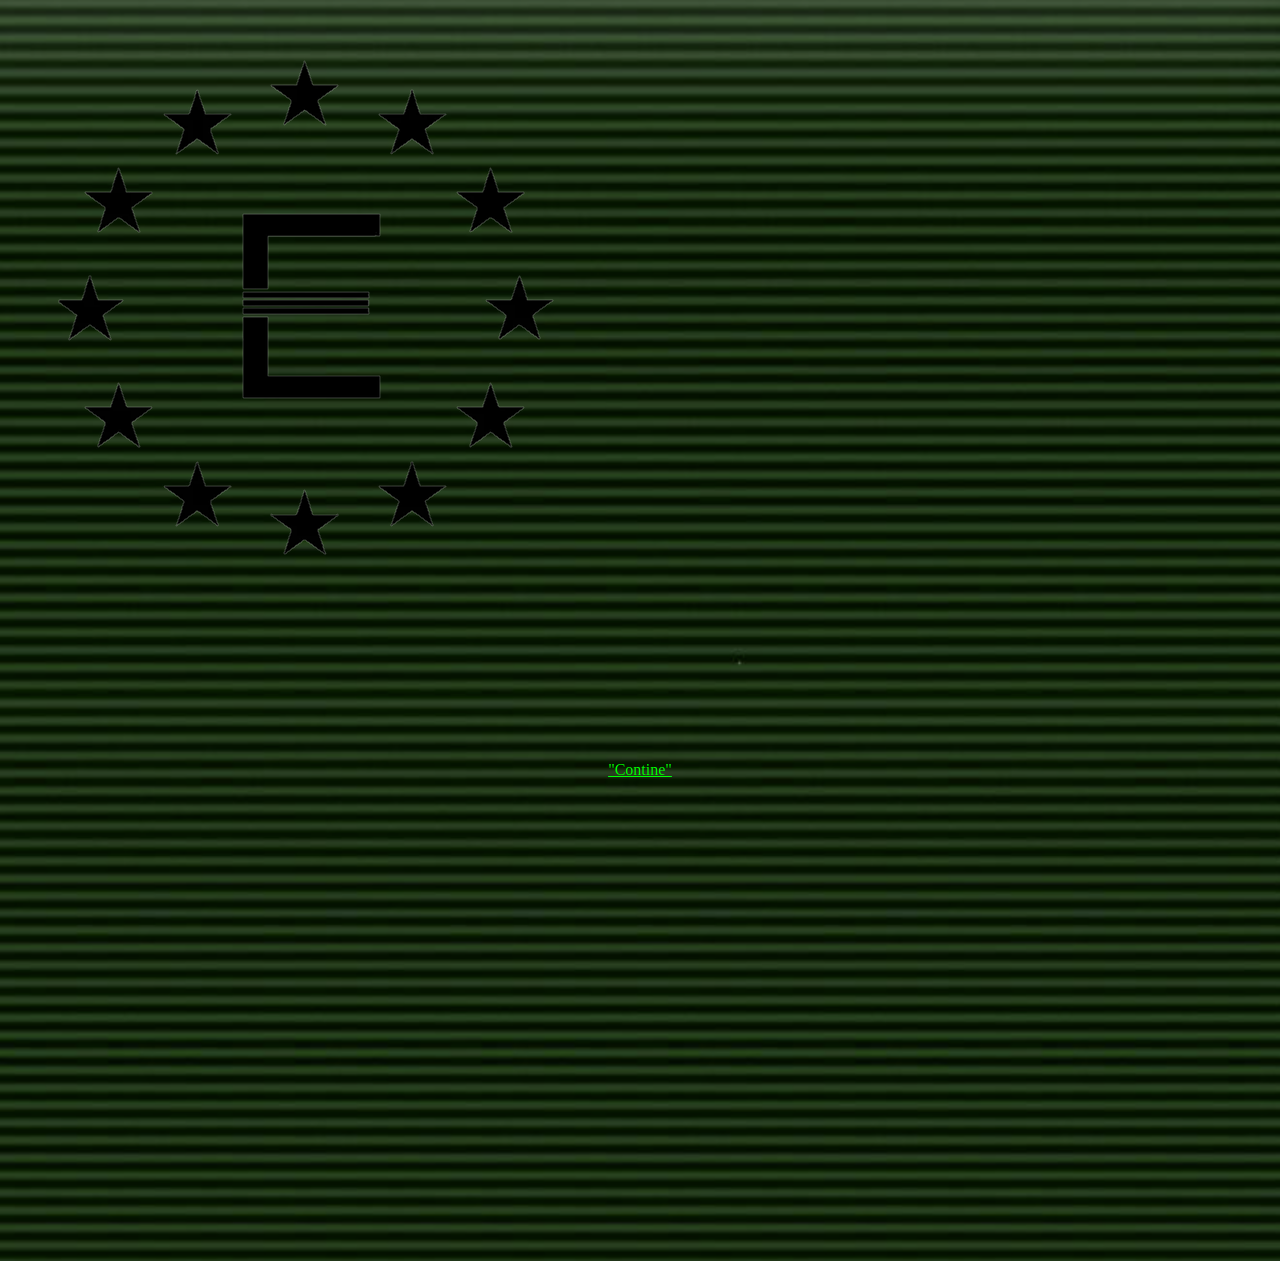
<file: index.html>
<!DOCTYPE html>
<html>
<head>
    <title> Enclave Terminal </title>

    <link rel="stylesheet" href="Style.css">

</head>
<body>
    <div class="Container">
        <div class="Pic-E">
            <img class="Picture" src="Enclave-Logo.png">
        </div>
        
        
        <div class="cont-pos"> 
            <a href="Info-sheet.html"><ins class="Text"> "Contine" </ins></a> 
        </div>
    </div>

</body>

</html>
</file>
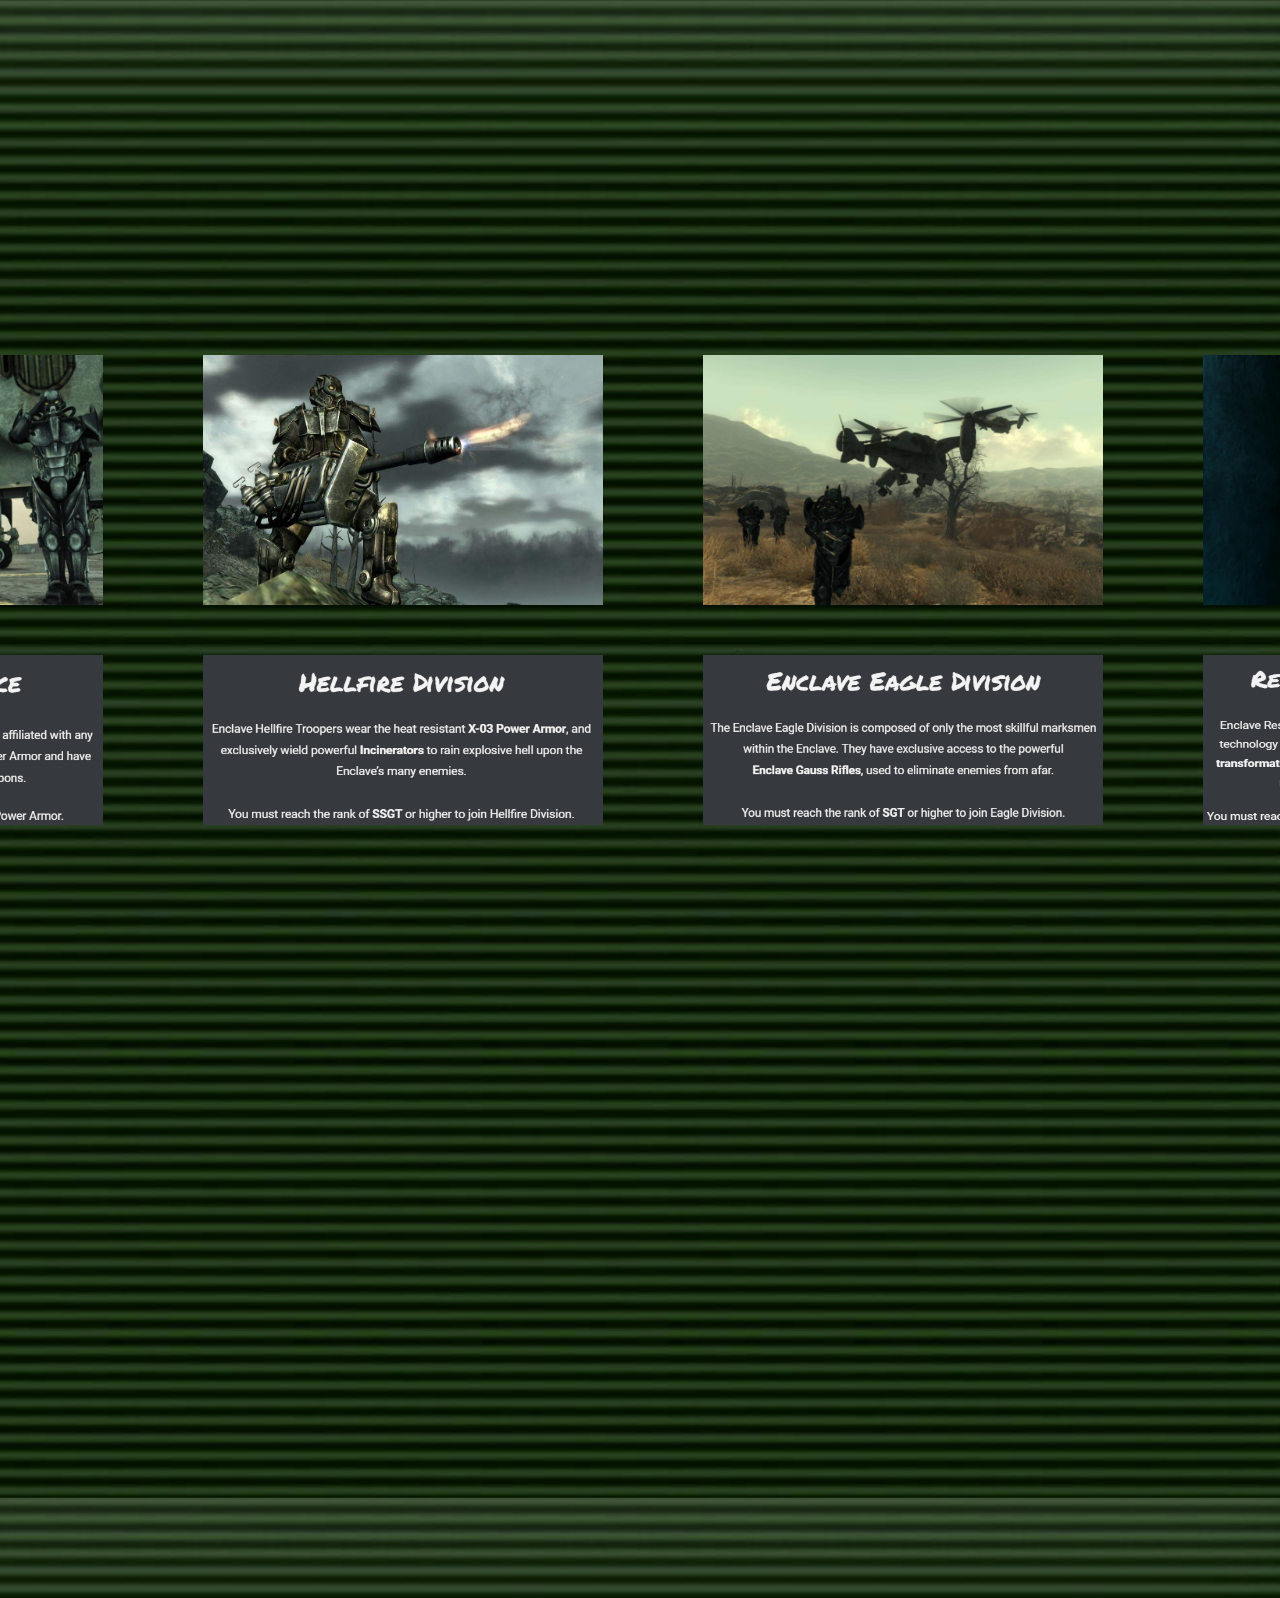
<file: Divisions.html>
<!DOCTYPE html>
<html>
</head>
<body>
    <title> Enclave Terminal </title>

    <link rel="stylesheet" href="Style.css">
</head>
<body>

    <div class="Container">
        <div class="eqgen-pos">
            
            <div class="eqcol-pos">
                <img class="DVPicture" src="MP.png">
                <img class="TDVPicture" src="MT.png">
            </div>

            <div class="eqcol-pos">
                <img class="DVPicture" src="HP.jpg">
                <img class="TDVPicture" src="HT.png">
            </div>
            
            <div class="eqcol-pos">
                <img class="DVPicture" src="EP.png">
                <img class="TDVPicture" src="ET.png">
            </div>
            
            <div class="eqcol-pos">
                <img class="DVPicture" src="RP.jpg">
                <img class="TDVPicture" src="RT.png">
            </div>

        </div>
    </div>    

</body>
</html>
</file>
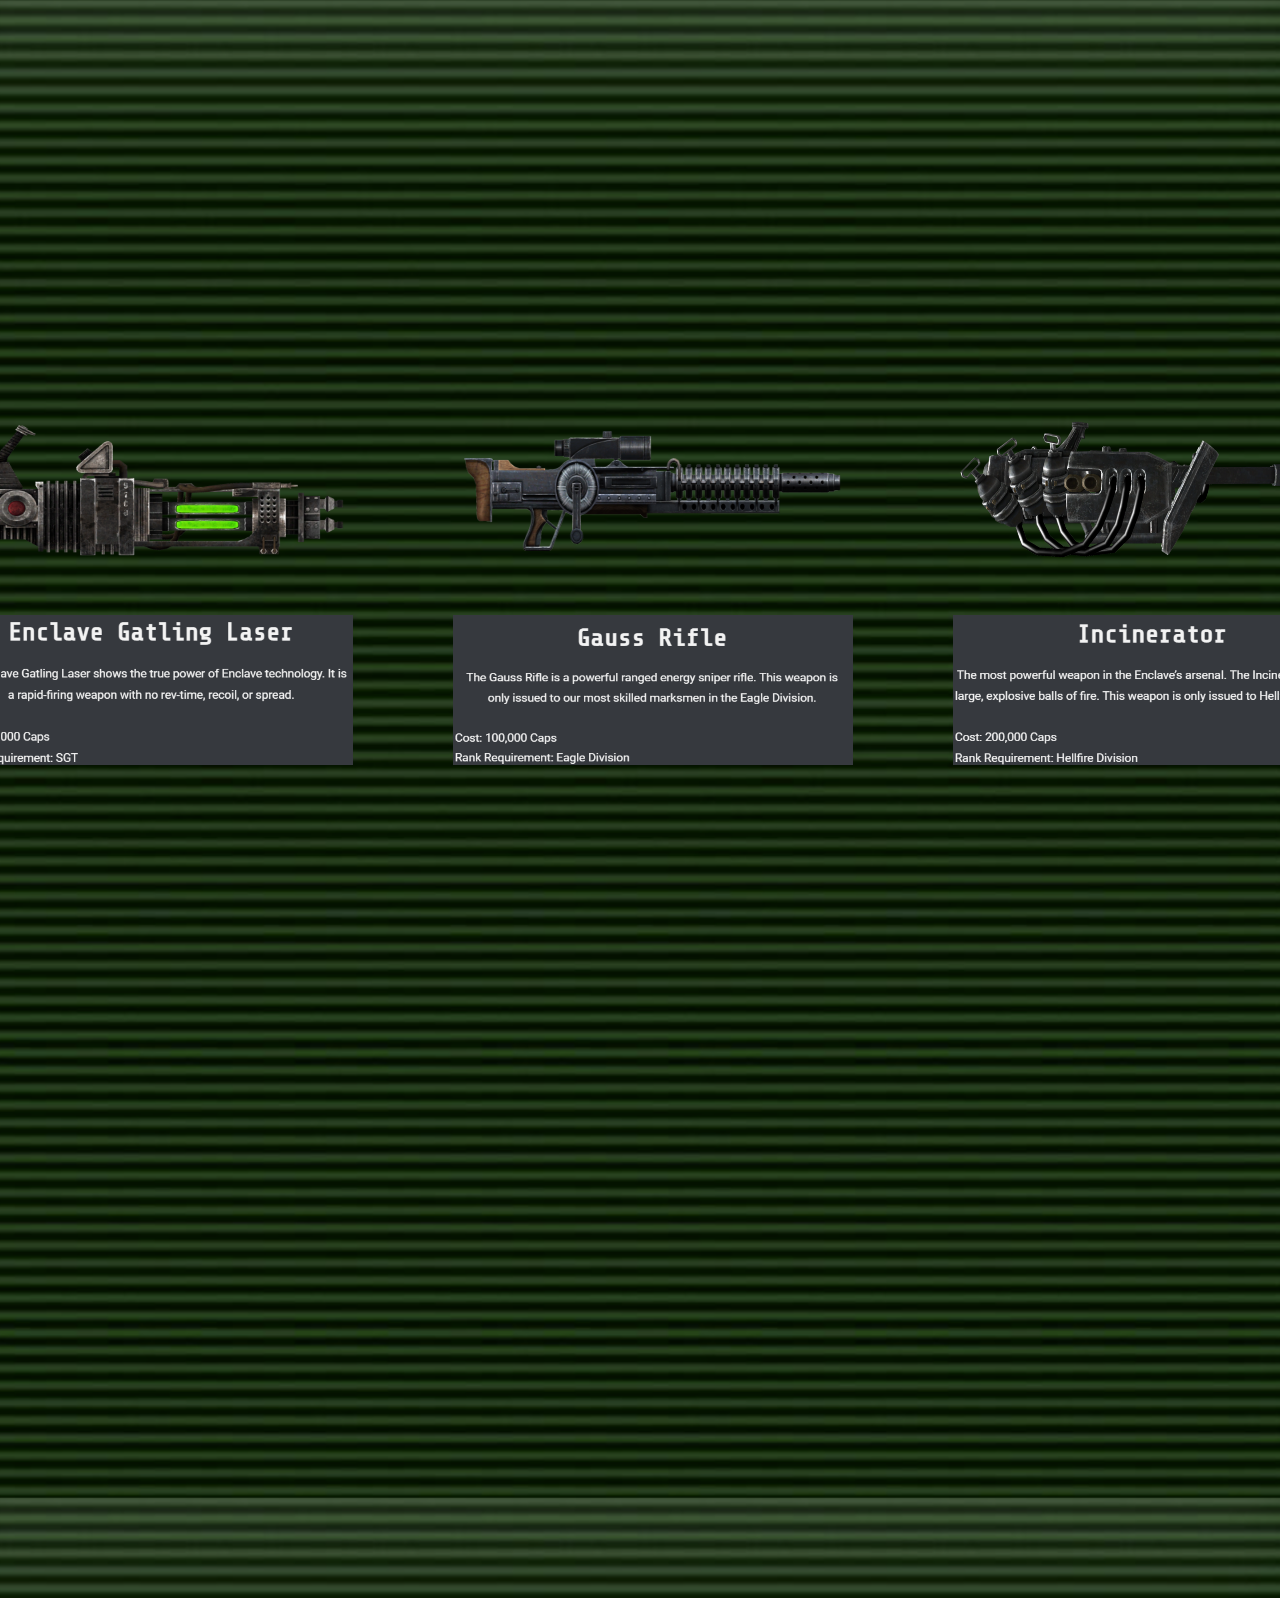
<file: equip.html>
<!DOCTYPE html>
<html>
</head>
<body>
    <title> Enclave Terminal </title>

    <link rel="stylesheet" href="Style.css">
</head>
<body>
    <div class="Container"> 
        
        <div class="eqgen-pos">
            
            <div class="eqcol-pos">
            <img class="DPicture" src="GLP.png">
            <img class="TDPicture" src="GLT.png">
            </div>

            <Div class="eqcol-pos">
                <img class="DPicture" src="GRP.png">
                <img class="TDPicture" src="GRT.png">
            </Div>

            <Div class="eqcol-pos">
                <img class="DPicture" src="INCP.png">
                <img class="TDPicture" src="INCT.png">

        </div>
    </div>
</body>
</html>
</file>
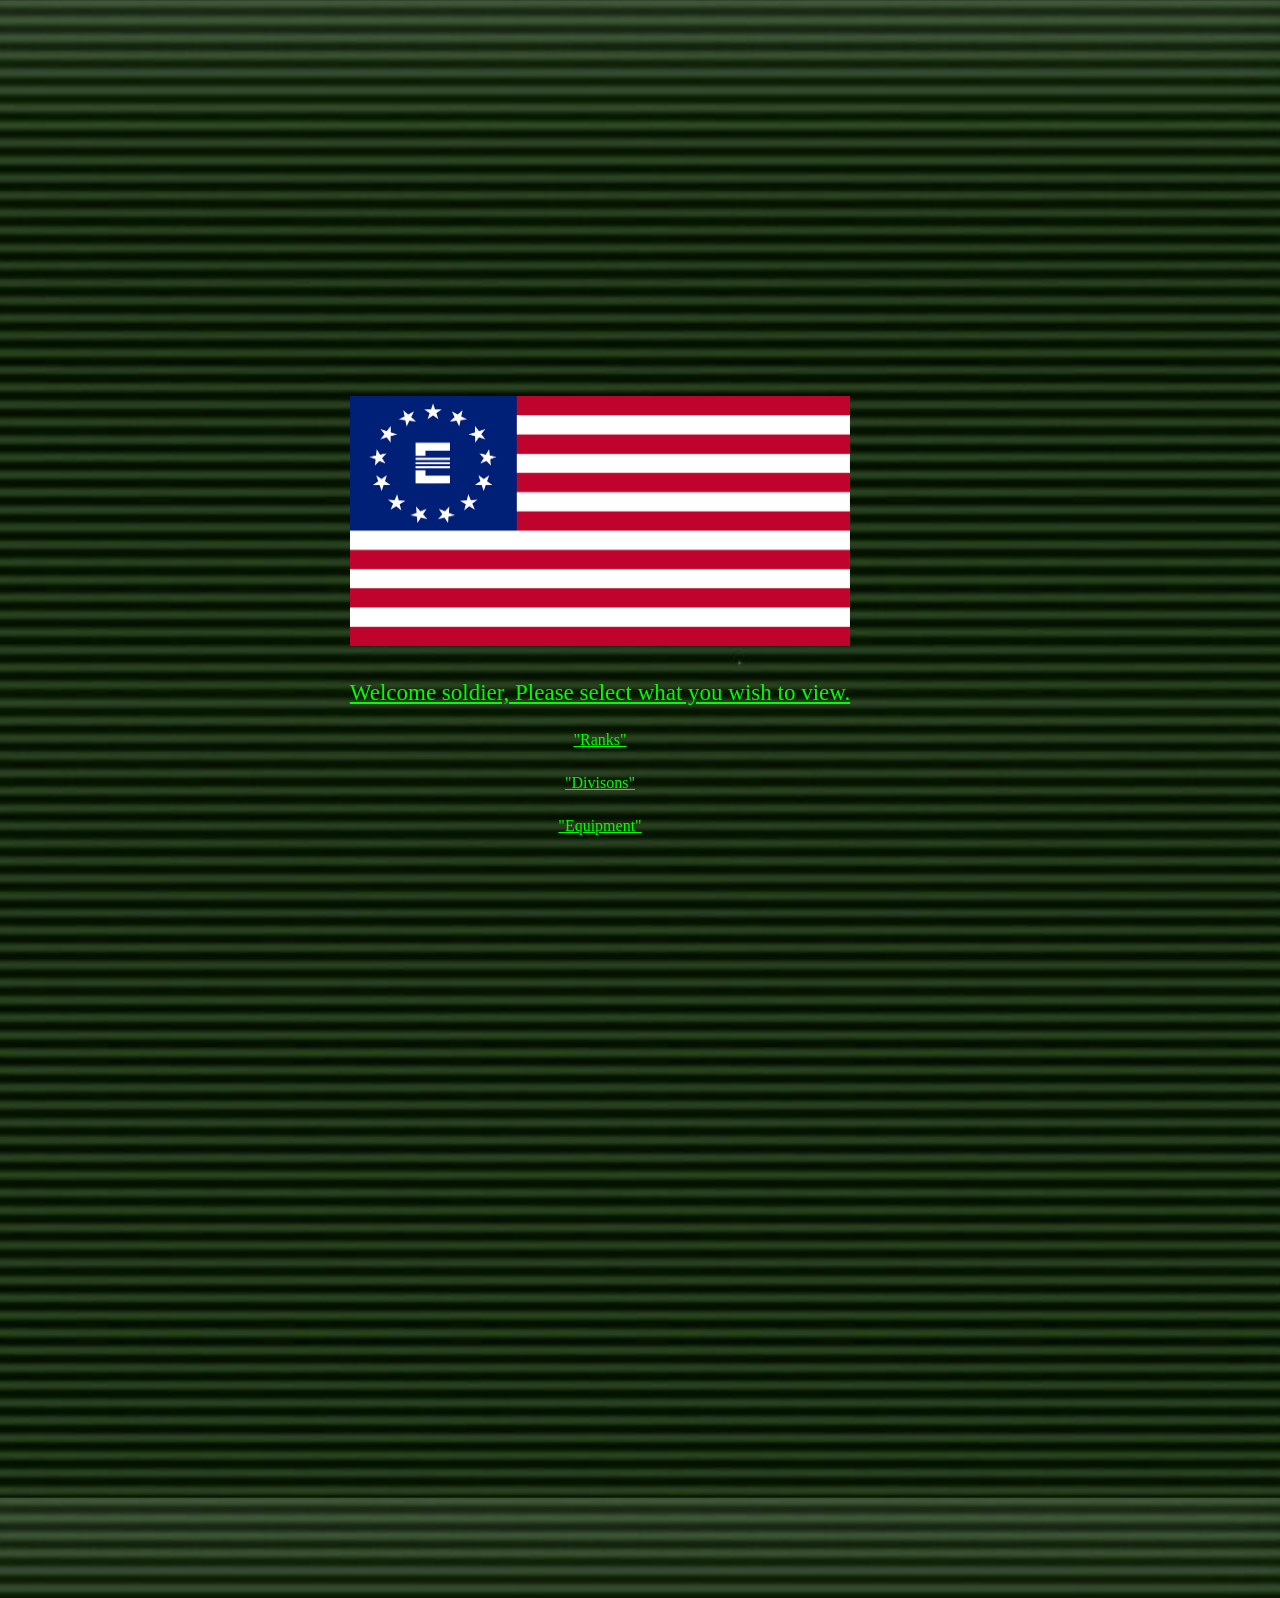
<file: Info-sheet.html>
<!DOCTYPE html>
<html>
</head>
<body>
    <title> Enclave Terminal </title>

    <link rel="stylesheet" href="Style.css">
</head>
<body>
    <div class="Container"> 
        
        <div class="gen-pos">
            <div> <img class="flag" src="The_Enclave_Flag_(Fallout).png"> </div>
            <div class="i-introsize"> <ins class="Text"> Welcome soldier, Please select what you wish to view. </ins> </div>
            <div class="i-textpos"> <a href="Ranks.html"> <ins class="Text"> "Ranks" </ins></a> </div>
            <div class="i-textpos"> <a href="Divisions.html"> <ins class="Text"> "Divisons" </ins></a> </div>
            <div class="i-textpos"> <a href="equip.html"> <ins class="Text"> "Equipment" </ins></a> </div>
        </div>
    </div>
</body>
</html>
</file>
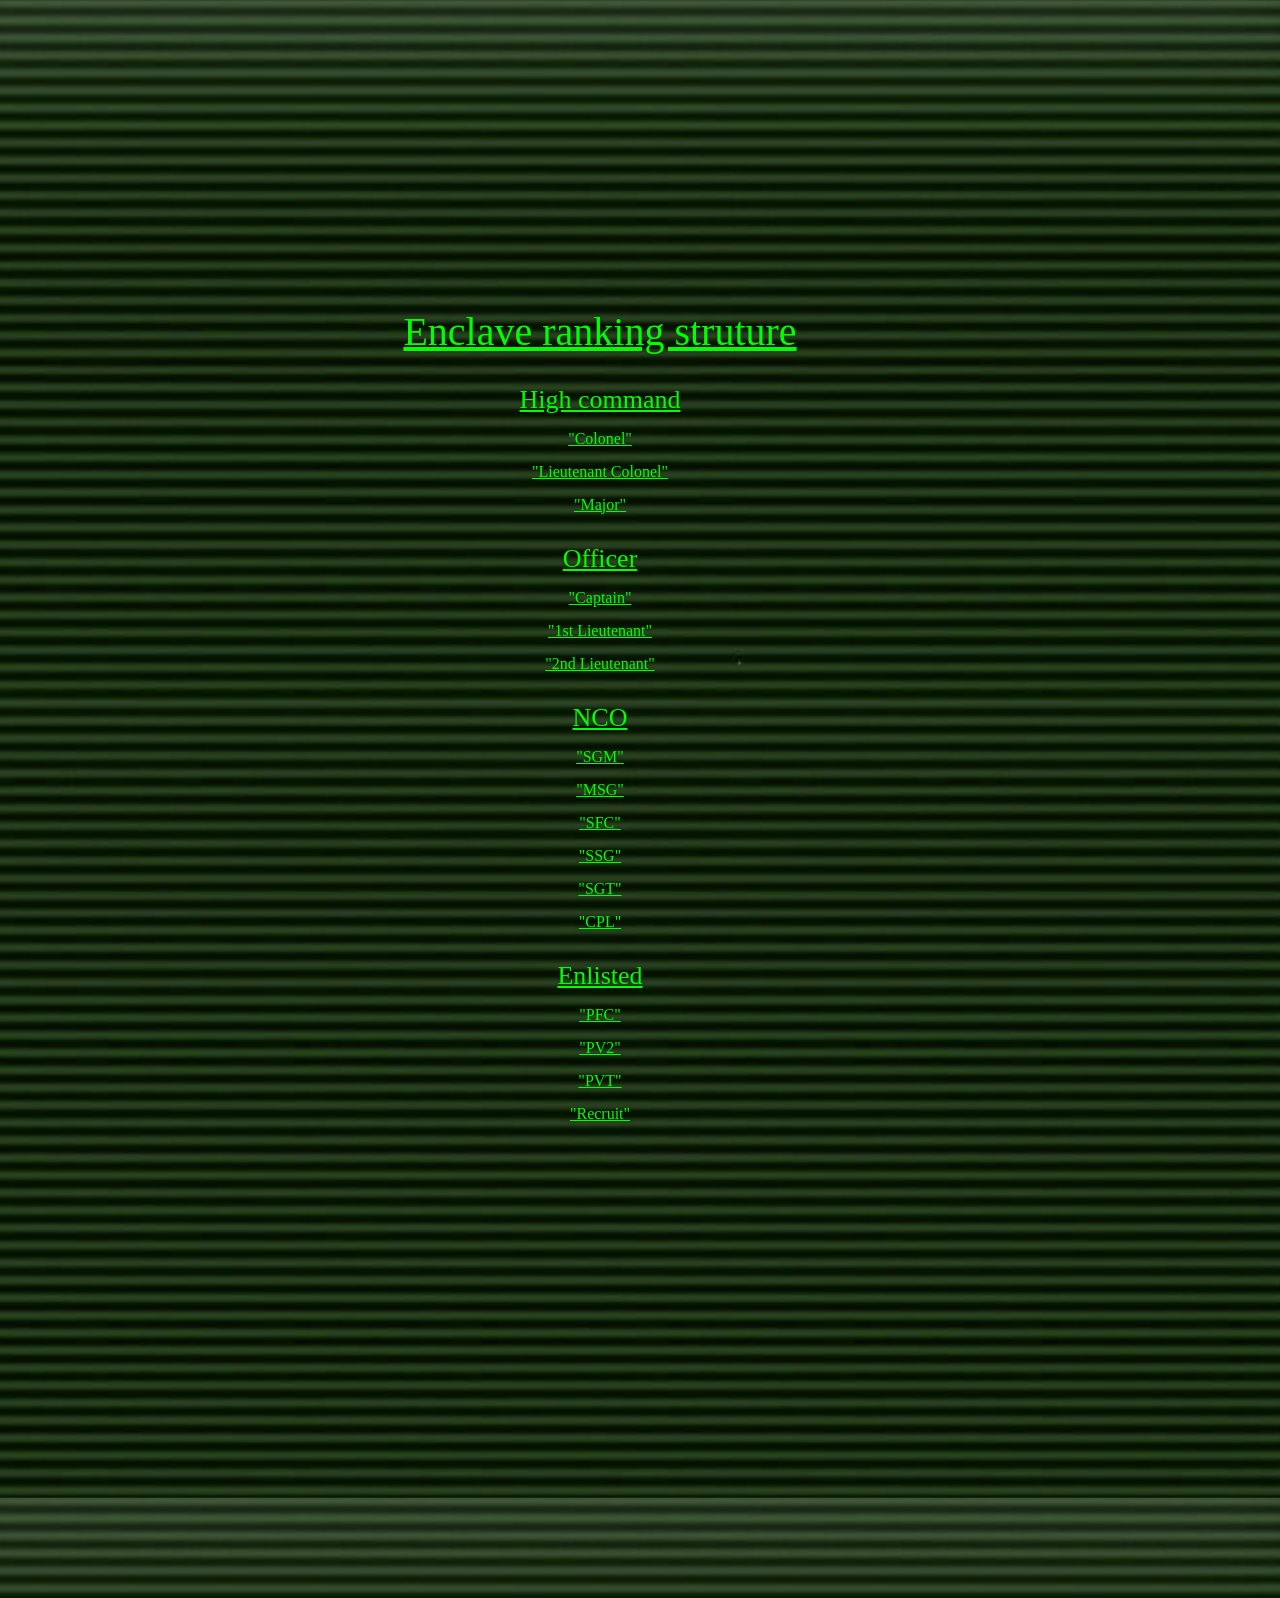
<file: Ranks.html>
<!DOCTYPE html>
<html>
<head>
    <title> Enclave Terminal </title>

    <link rel="stylesheet" href="Style.css">
</head>
<body>
    <div class="Container"> 
        
        <div class="gen-pos">
            <div class="r-introsizefix"> <ins class="Text"> Enclave ranking struture </ins> </div>
            
            <div class="r-introsize"> <ins class="Text"> High command </ins> </div>
            <div class="r-textpos"> <ins class="Text"> "Colonel" </ins> </div>
            <div class="r-textpos"> <ins class="Text"> "Lieutenant Colonel" </ins> </div>
            <div class="r-textpos"> <ins class="Text"> "Major" </ins> </div>
            
            <div class="r-introsize"> <ins class="Text"> Officer </ins> </div>
            <div class="r-textpos"> <ins class="Text"> "Captain" </ins> </div>
            <div class="r-textpos"> <ins class="Text"> "1st Lieutenant" </ins> </div>
            <div class="r-textpos"> <ins class="Text"> "2nd Lieutenant" </ins> </div>
            
            <div class="r-introsize"> <ins class="Text"> NCO </ins> </div>
            <div class="r-textpos"> <ins class="Text"> "SGM" </ins> </div>
            <div class="r-textpos"> <ins class="Text"> "MSG" </ins> </div>
            <div class="r-textpos"> <ins class="Text"> "SFC" </ins> </div>
            <div class="r-textpos"> <ins class="Text"> "SSG" </ins> </div>
            <div class="r-textpos"> <ins class="Text"> "SGT" </ins> </div>
            <div class="r-textpos"> <ins class="Text"> "CPL" </ins> </div>
            
            <div class="r-introsize"> <ins class="Text"> Enlisted </ins> </div>
            <div class="r-textpos"> <ins class="Text"> "PFC" </ins> </div>
            <div class="r-textpos"> <ins class="Text"> "PV2" </ins> </div>
            <div class="r-textpos"> <ins class="Text"> "PVT" </ins> </div>
            <div class="r-textpos"> <ins class="Text"> "Recruit" </ins> </div>
        </div>
    </div>
</body>
</html>
</file>
<file: Style.css>
body {
    background-image: url("Terminal-effect.png");
    background-size: 100%;  
}

.Picture {

    width: 500px;
    margin: 50px;
}

.flag {
    width: 500px;
    height: 250px;
}

.Text{
    color: rgb(0, 255, 0);
}

.Container {
    width: 100%;
    height: 1000px;
}


.Pic-E {
    height: 50%;

}

.cont-pos {
    display: flex;
    flex-direction: row;
    justify-content: center;
    margin-top: 20%;

    height: 50%;


}

.gen-pos {
    display: flex;
    justify-content: center;
    align-items: center;
    flex-direction: column;
    height: 5%;
    margin-top: 590px;
    margin-right: 80px;
}

.i-textpos{
    margin-top: 25px;
    height: 100%;
}

.i-introsize {
    font-size: 23px;
    margin-top: 30px;
}

.r-textpos{
    margin-top: 15px;
    height: 100%;
}

.r-introsize {
    font-size: 26px;
    margin-top: 30px;
}
.r-introsizefix {
    font-size: 40px;
    margin-top: 200px;
}

.TDPicture {
    width: 400px;
    height: 150px;
    size: 100%;
    margin: 50px;
}

.DPicture {
    margin-left: 50px;
    width: 400px;
    height: 150px;
    size: 100%;
}

.DVPicture {
    margin-left: 50px;
    width: 400px;
    height: 250px;
    size: 100%;
}

.TDVPicture {
    width: 400px;
    height: 170px;
    size: 100%;
    margin: 50px;
}

.divisionpic-pos {
    display: flex;
    justify-content: center;
    align-items: center;
    flex-direction: column;
    height: 5%;
    margin-top: 650px;
    margin-right: 80px;
}

.eqgen-pos {
    display: flex;
    justify-content: center;
    align-items: center;
    flex-direction: row;
    height: 5%;
    margin-top: 590px;
    margin-left: 25px;
}

.eqcol-pos {
    display: flex;
    flex-direction: column;
}
</file>
